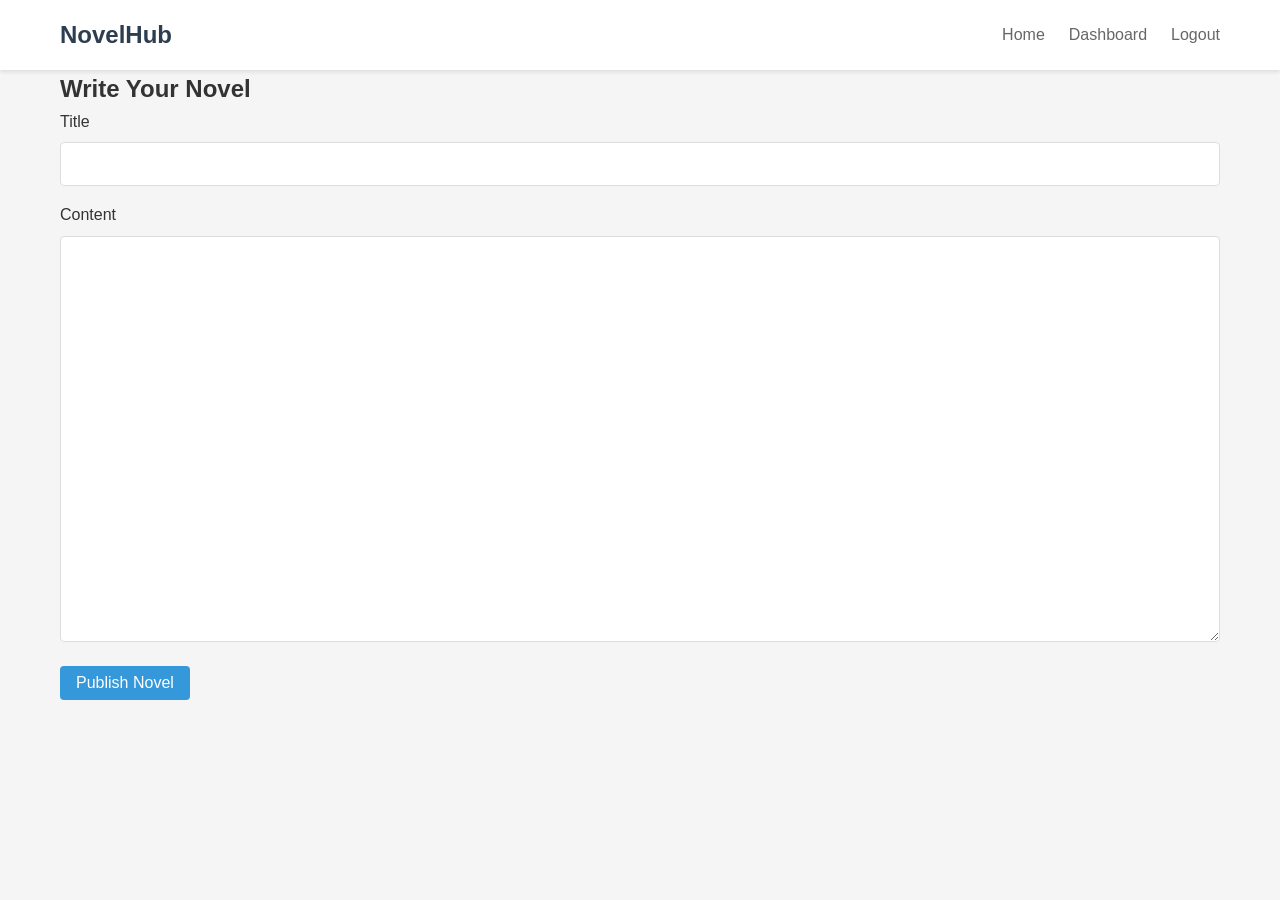
<file: index.html>
<!DOCTYPE html>
<html lang="en">
<head>
    <meta charset="UTF-8">
    <meta name="viewport" content="width=device-width, initial-scale=1.0">
    <title>Write Novel - NovelHub</title>
    <link rel="stylesheet" href="css/style.css">
</head>
<body>
    <nav class="navbar">
        <div class="container">
            <h1 class="logo">NovelHub</h1>
            <div class="nav-links">
                <a href="index.html">Home</a>
                <a href="dashboard.html">Dashboard</a>
                <a href="#" id="logoutBtn">Logout</a>
            </div>
        </div>
    </nav>

    <main class="container">
        <h2>Write Your Novel</h2>
        
        <form id="novelForm">
            <div class="form-group">
                <label for="title">Title</label>
                <input type="text" id="title" required>
            </div>
            
            <div class="form-group">
                <label for="content">Content</label>
                <textarea id="content" rows="20" required></textarea>
            </div>
            
            <button type="submit" class="btn btn-primary">Publish Novel</button>
        </form>
    </main>

    <script type="module">
        // Import Supabase
        import { createClient } from 'https://esm.sh/@supabase/supabase-js@2';
        
        // Initialize Supabase with YOUR credentials
        const supabaseUrl = 'https://ngtarhwkcigbvbjqalbk.supabase.co';
        const supabaseKey = 'eyJhbGciOiJIUzI1NiIsInR5cCI6IkpXVCJ9.eyJpc3MiOiJzdXBhYmFzZSIsInJlZiI6Im5ndGFyaHdrY2lnYnZianFhbGJrIiwicm9sZSI6ImFub24iLCJpYXQiOjE3NzI1MjAzODYsImV4cCI6MjA4ODA5NjM4Nn0.E3eDI6q24BD_DU-HP4fFJ0P_Wo0FbgsVqFx6rvZQN9E';
        const supabase = createClient(supabaseUrl, supabaseKey);
        window.supabase = supabase;
        
        console.log('Supabase initialized');

        // Load auth module
        import('./js/auth.js').then(authModule => {
            window.checkUser = authModule.checkUser;
            window.handleLogout = authModule.handleLogout;
            
            // Check if user is authenticated, redirect to login if not
            authModule.checkUser(true);
            
            // Setup logout button
            const logoutBtn = document.getElementById('logoutBtn');
            if (logoutBtn) {
                logoutBtn.addEventListener('click', (e) => {
                    e.preventDefault();
                    authModule.handleLogout();
                });
            }
        });

        // Load novels module
        import('./js/novels.js').then(novelsModule => {
            window.createNovel = novelsModule.createNovel;
            
            // Attach form submit handler
            const novelForm = document.getElementById('novelForm');
            if (novelForm) {
                novelForm.addEventListener('submit', (e) => {
                    e.preventDefault();
                    novelsModule.createNovel(e);
                });
            }
        });
    </script>
</body>
</html>
</file>
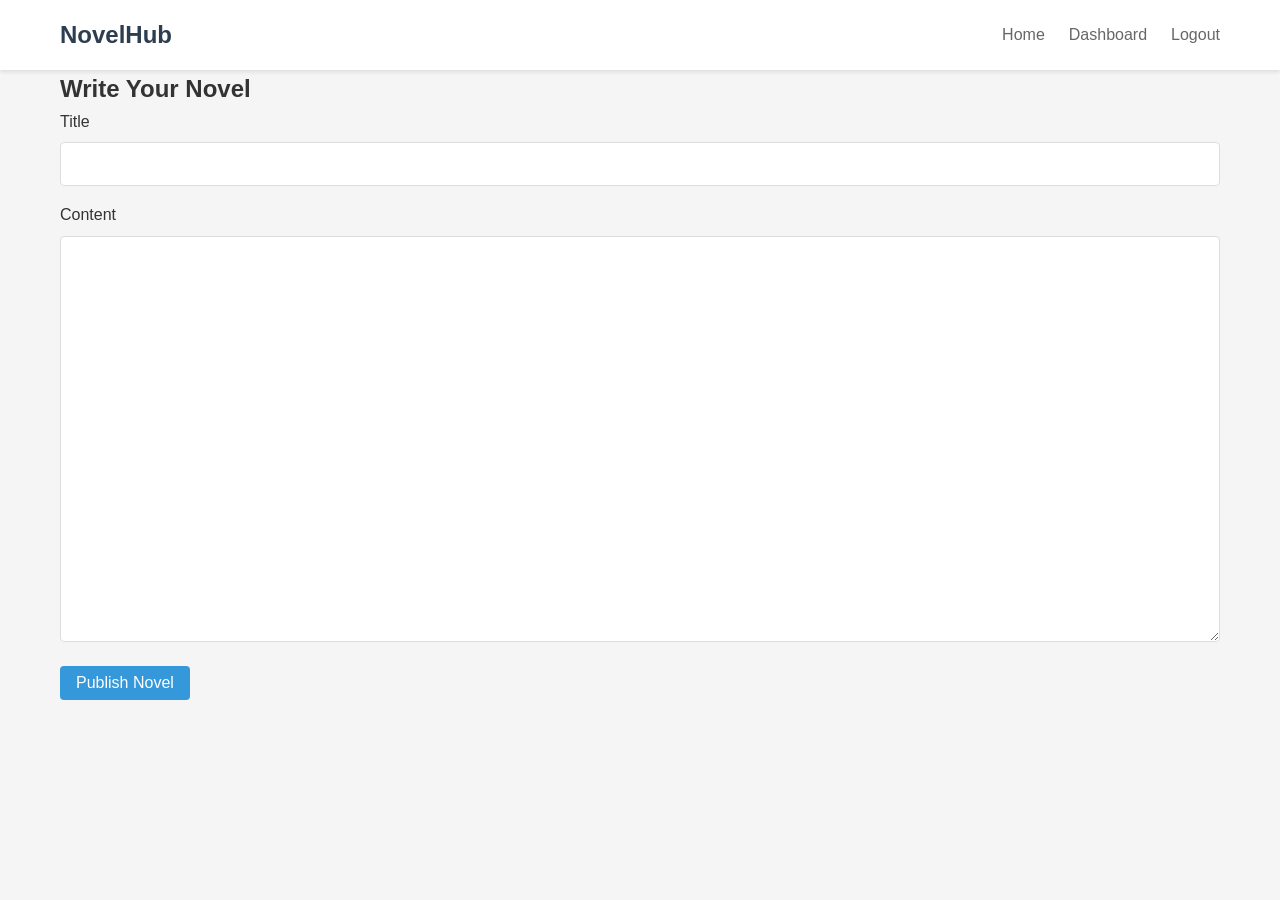
<file: create-novel.html>
<!DOCTYPE html>
<html lang="en">
<head>
    <meta charset="UTF-8">
    <meta name="viewport" content="width=device-width, initial-scale=1.0">
    <title>Write Novel - NovelHub</title>
    <link rel="stylesheet" href="css/style.css">
</head>
<body>
    <nav class="navbar">
        <div class="container">
            <h1 class="logo">NovelHub</h1>
            <div class="nav-links">
                <a href="index.html">Home</a>
                <a href="dashboard.html">Dashboard</a>
                <a href="#" id="logoutBtn">Logout</a>
            </div>
        </div>
    </nav>

    <main class="container">
        <h2>Write Your Novel</h2>
        
        <form id="novelForm">
            <div class="form-group">
                <label for="title">Title</label>
                <input type="text" id="title" required>
            </div>
            
            <div class="form-group">
                <label for="content">Content</label>
                <textarea id="content" rows="20" required></textarea>
            </div>
            
            <button type="submit" class="btn btn-primary">Publish Novel</button>
        </form>
    </main>

    <!-- Load scripts in correct order -->
    <script type="module">
        // First initialize Supabase
        import './js/supabase-init.js';
        
        // Then load auth and novel modules
        import('./js/auth.js').then(module => {
            window.checkUser = module.checkUser;
            window.handleLogout = module.handleLogout;
            
            // Check if user is logged in
            module.checkUser(true);
            
            // Setup logout button
            const logoutBtn = document.getElementById('logoutBtn');
            if (logoutBtn) {
                logoutBtn.addEventListener('click', (e) => {
                    e.preventDefault();
                    module.handleLogout();
                });
            }
        });
        
        import('./js/novels.js').then(module => {
            window.createNovel = module.createNovel;
            
            // Attach form submit handler
            const novelForm = document.getElementById('novelForm');
            if (novelForm) {
                novelForm.addEventListener('submit', (e) => {
                    e.preventDefault();
                    module.createNovel(e);
                });
            }
        });
    </script>

    <!-- At the end of each HTML file, before closing body tag -->
<script type="module">
    // First initialize Supabase
    import './js/supabase-init.js';
    
    // Then load other modules as needed
    import('./js/auth.js').then(module => {
        // Make auth functions available
        window.checkUser = module.checkUser;
        window.handleLogout = module.handleLogout;
        
        // Check user status
        module.checkUser();
    });
    
    // Load page-specific modules
    import('./js/novels.js').then(module => {
        // Make novel functions available
        window.loadNovels = module.loadNovels;
        window.loadMyNovels = module.loadMyNovels;
        window.createNovel = module.createNovel;
        window.loadNovel = module.loadNovel;
        window.incrementLikes = module.incrementLikes;
        window.deleteNovel = module.deleteNovel;
        
        // Call page-specific functions
        if (document.getElementById('novelsList')) {
            module.loadNovels();
        }
        if (document.getElementById('myNovelsList')) {
            module.loadMyNovels();
        }
    });
    
    import('./js/comments.js').then(module => {
        window.loadComments = module.loadComments;
        window.addComment = module.addComment;
    });
</script>
</body>
</html>
</file>
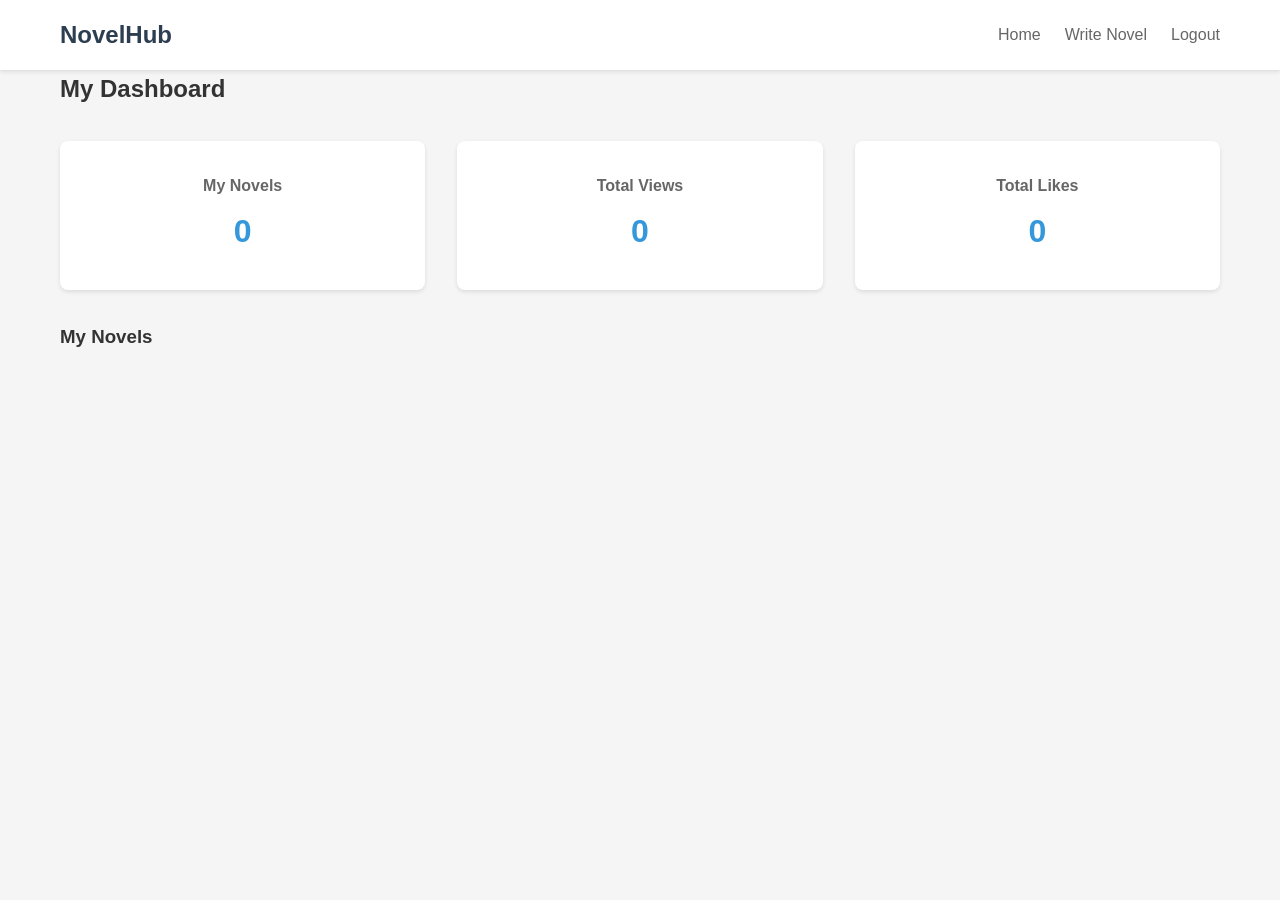
<file: dashboard.html>
<!DOCTYPE html>
<html lang="en">
<head>
    <meta charset="UTF-8">
    <meta name="viewport" content="width=device-width, initial-scale=1.0">
    <title>Dashboard - NovelHub</title>
    <link rel="stylesheet" href="css/style.css">
</head>
<body>
    <nav class="navbar">
        <div class="container">
            <h1 class="logo">NovelHub</h1>
            <div class="nav-links">
                <a href="index.html">Home</a>
                <a href="create-novel.html">Write Novel</a>
                <a href="#" id="logoutBtn">Logout</a>
            </div>
        </div>
    </nav>

    <main class="container">
        <h2>My Dashboard</h2>
        
        <div class="dashboard-stats">
            <div class="stat-card">
                <h3>My Novels</h3>
                <p id="novelCount">0</p>
            </div>
            <div class="stat-card">
                <h3>Total Views</h3>
                <p id="totalViews">0</p>
            </div>
            <div class="stat-card">
                <h3>Total Likes</h3>
                <p id="totalLikes">0</p>
            </div>
        </div>

        <section class="my-novels">
            <h3>My Novels</h3>
            <div class="grid" id="myNovelsList"></div>
        </section>
    </main>

    <script type="module">
        // First initialize Supabase
        import './js/supabase-init.js';
        
        // Then load auth module
        import('./js/auth.js').then(authModule => {
            // Make auth functions available
            window.checkUser = authModule.checkUser;
            window.handleLogout = authModule.handleLogout;
            
            // Check user status - redirect to login if not authenticated
            authModule.checkUser(true);
            
            // Setup logout button
            const logoutBtn = document.getElementById('logoutBtn');
            if (logoutBtn) {
                logoutBtn.addEventListener('click', (e) => {
                    e.preventDefault();
                    authModule.handleLogout();
                });
            }
        });
        
        // Load novels module
        import('./js/novels.js').then(novelsModule => {
            // Make novel functions available
            window.loadMyNovels = novelsModule.loadMyNovels;
            window.deleteNovel = novelsModule.deleteNovel;
            
            // Load user's novels
            if (document.getElementById('myNovelsList')) {
                novelsModule.loadMyNovels();
            }
        });
    </script>
</body>
</html>
</file>
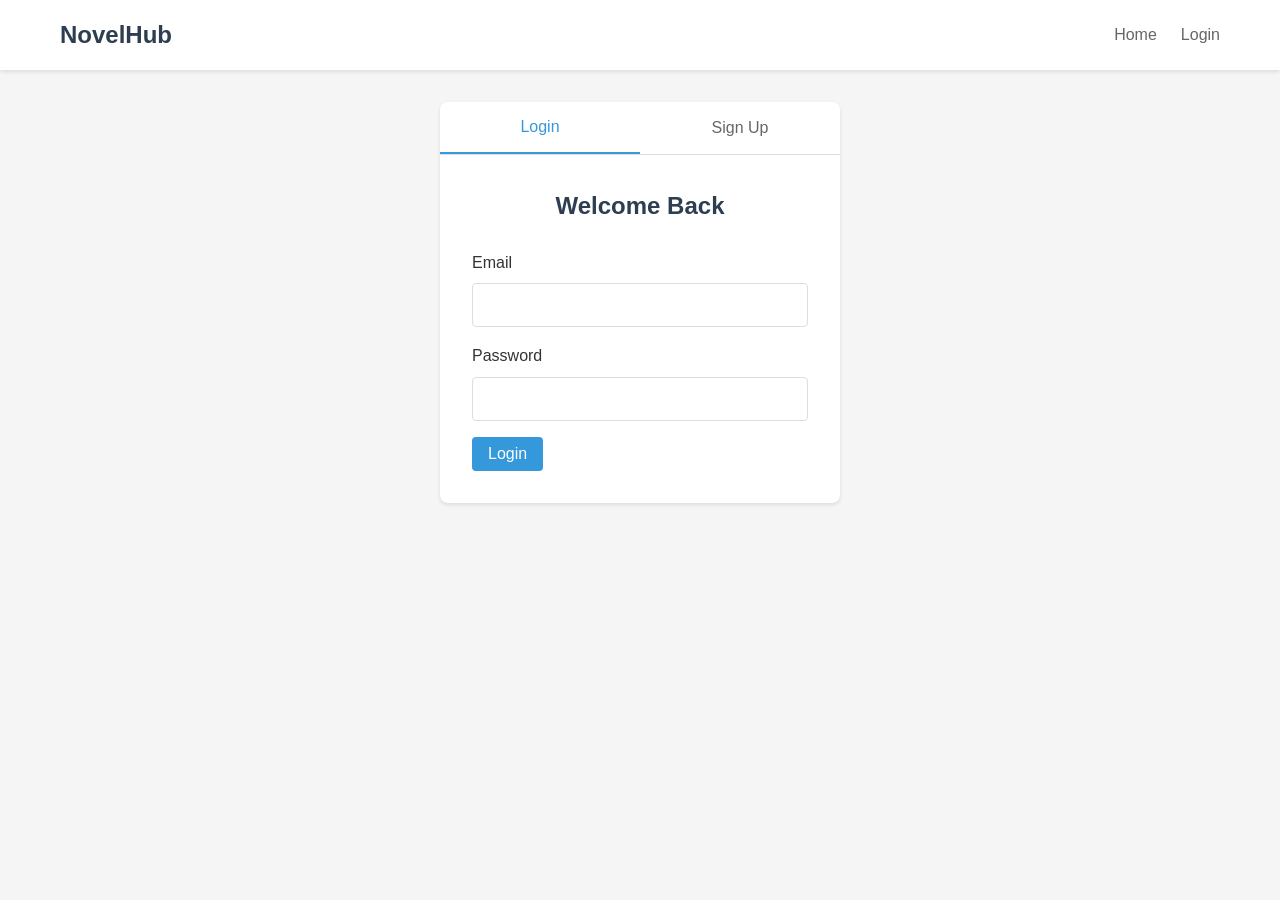
<file: login.html>
<!DOCTYPE html>
<html lang="en">
<head>
    <meta charset="UTF-8">
    <meta name="viewport" content="width=device-width, initial-scale=1.0">
    <title>Login - NovelHub</title>
    <link rel="stylesheet" href="css/style.css">
</head>
<body>
    <nav class="navbar">
        <div class="container">
            <h1 class="logo">NovelHub</h1>
            <div class="nav-links">
                <a href="index.html">Home</a>
                <a href="login.html">Login</a>
            </div>
        </div>
    </nav>

    <main class="container">
        <div class="auth-container">
            <div class="auth-tabs">
                <button class="tab-btn active" onclick="showTab('login')">Login</button>
                <button class="tab-btn" onclick="showTab('signup')">Sign Up</button>
            </div>
            
            <div id="loginForm" class="auth-form active">
                <h2>Welcome Back</h2>
                <form onsubmit="handleLogin(event)">
                    <div class="form-group">
                        <label for="loginEmail">Email</label>
                        <input type="email" id="loginEmail" required>
                    </div>
                    <div class="form-group">
                        <label for="loginPassword">Password</label>
                        <input type="password" id="loginPassword" required>
                    </div>
                    <button type="submit" class="btn btn-primary">Login</button>
                </form>
            </div>

            <div id="signupForm" class="auth-form">
                <h2>Create Account</h2>
                <form onsubmit="handleSignup(event)">
                    <div class="form-group">
                        <label for="signupUsername">Username</label>
                        <input type="text" id="signupUsername" required>
                    </div>
                    <div class="form-group">
                        <label for="signupEmail">Email</label>
                        <input type="email" id="signupEmail" required>
                    </div>
                    <div class="form-group">
                        <label for="signupPassword">Password</label>
                        <input type="password" id="signupPassword" required minlength="6">
                    </div>
                    <button type="submit" class="btn btn-primary">Sign Up</button>
                </form>
            </div>
        </div>
    </main>

    <script type="module">
        // Import Supabase first
        import { createClient } from 'https://esm.sh/@supabase/supabase-js@2';
        
        const supabaseUrl = 'https://ngtarhwkcigbvbjqalbk.supabase.co';
        const supabaseKey = 'eyJhbGciOiJIUzI1NiIsInR5cCI6IkpXVCJ9.eyJpc3MiOiJzdXBhYmFzZSIsInJlZiI6Im5ndGFyaHdrY2lnYnZianFhbGJrIiwicm9sZSI6ImFub24iLCJpYXQiOjE3NzI1MjAzODYsImV4cCI6MjA4ODA5NjM4Nn0.E3eDI6q24BD_DU-HP4fFJ0P_Wo0FbgsVqFx6rvZQN9E';
        window.supabase = createClient(supabaseUrl, supabaseKey);
        
        // Then import auth functions
        import('./js/auth.js').then(module => {
            window.handleLogin = module.handleLogin;
            window.handleSignup = module.handleSignup;
            window.showTab = module.showTab;
            window.checkUser = module.checkUser;
        });
    </script>
    <!-- At the end of each HTML file, before closing body tag -->
<script type="module">
    // First initialize Supabase
    import './js/supabase-init.js';
    
    // Then load other modules as needed
    import('./js/auth.js').then(module => {
        // Make auth functions available
        window.checkUser = module.checkUser;
        window.handleLogout = module.handleLogout;
        
        // Check user status
        module.checkUser();
    });
    
    // Load page-specific modules
    import('./js/novels.js').then(module => {
        // Make novel functions available
        window.loadNovels = module.loadNovels;
        window.loadMyNovels = module.loadMyNovels;
        window.createNovel = module.createNovel;
        window.loadNovel = module.loadNovel;
        window.incrementLikes = module.incrementLikes;
        window.deleteNovel = module.deleteNovel;
        
        // Call page-specific functions
        if (document.getElementById('novelsList')) {
            module.loadNovels();
        }
        if (document.getElementById('myNovelsList')) {
            module.loadMyNovels();
        }
    });
    
    import('./js/comments.js').then(module => {
        window.loadComments = module.loadComments;
        window.addComment = module.addComment;
    });
</script>
</body>
</html>
</file>
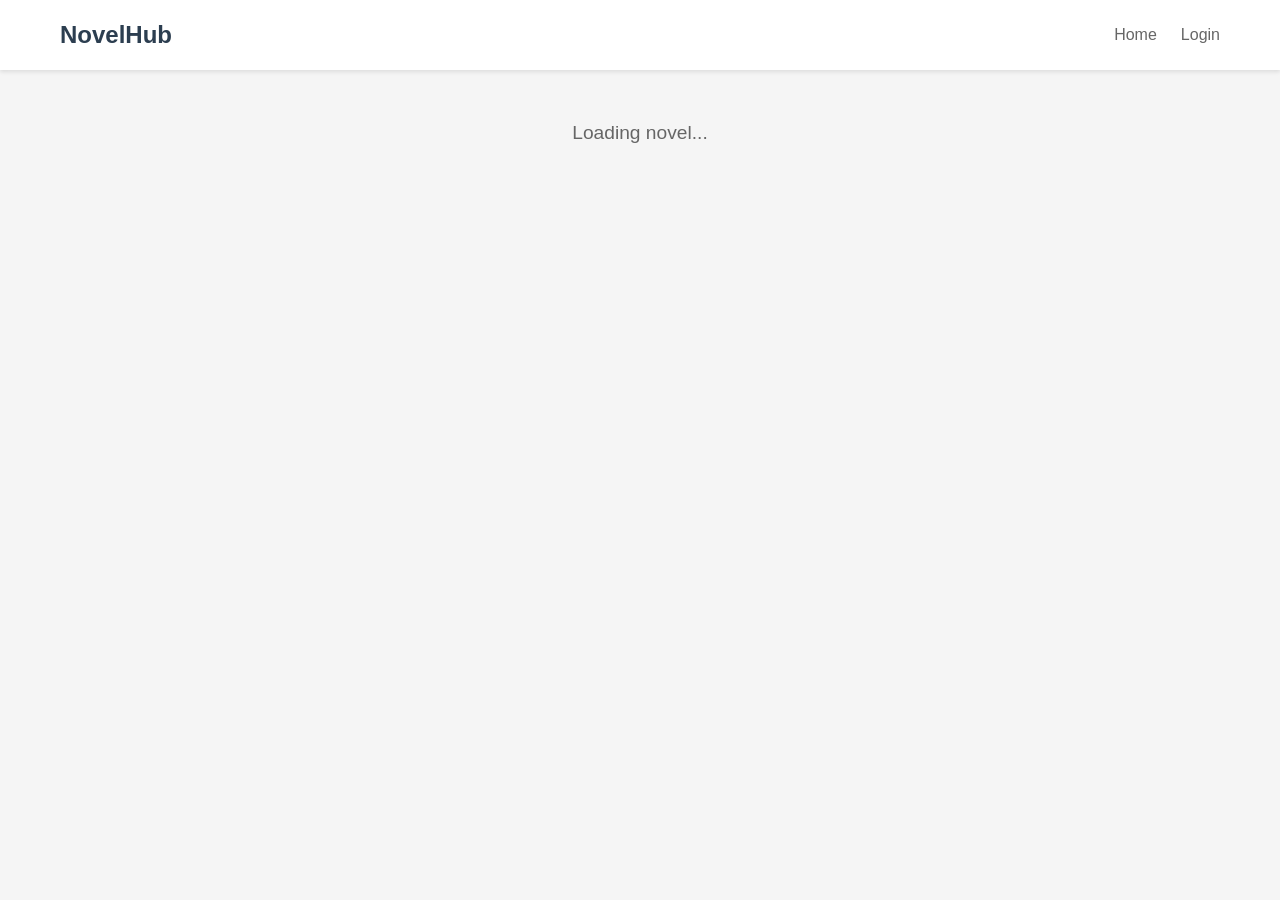
<file: novel.html>
<!DOCTYPE html>
<html lang="en">
<head>
    <meta charset="UTF-8">
    <meta name="viewport" content="width=device-width, initial-scale=1.0">
    <title>Novel - NovelHub</title>
    <link rel="stylesheet" href="css/style.css">
</head>
<body>
    <nav class="navbar">
        <div class="container">
            <h1 class="logo">NovelHub</h1>
            <div class="nav-links" id="navLinks">
                <a href="index.html">Home</a>
                <a href="login.html" id="loginLink">Login</a>
                <a href="dashboard.html" id="dashboardLink" style="display: none;">Dashboard</a>
                <a href="create-novel.html" id="createLink" style="display: none;">Write Novel</a>
                <a href="#" id="logoutLink" style="display: none;">Logout</a>
            </div>
        </div>
    </nav>

    <main class="container">
        <div id="loadingIndicator" class="loading">Loading novel...</div>
        
        <article class="novel-view" id="novelView" style="display: none;">
            <h2 id="novelTitle"></h2>
            <div class="novel-meta">
                <span>By <span id="novelAuthor"></span></span>
                <span id="novelDate"></span>
            </div>
            
            <div class="novel-stats">
                <button class="stat-btn" id="likeBtn">
                    ❤️ <span id="likeCount">0</span> Likes
                </button>
                <span class="stat">👁️ <span id="clickCount">0</span> Views</span>
                <span class="stat">💬 <span id="commentCount">0</span> Comments</span>
            </div>
            
            <div class="novel-content" id="novelContent"></div>
        </article>

        <section class="comments-section" id="commentsSection" style="display: none;">
            <h3>Comments</h3>
            
            <div id="commentForm" class="comment-form" style="display: none;">
                <textarea id="commentInput" placeholder="Write a comment..." rows="3"></textarea>
                <button class="btn btn-primary" id="postCommentBtn">Post Comment</button>
            </div>
            
            <div id="commentsList" class="comments-list">
                <p class="text-center">Loading comments...</p>
            </div>
        </section>
    </main>

    <script type="module">
        // Import Supabase
        import { createClient } from 'https://esm.sh/@supabase/supabase-js@2';
        
        // Initialize Supabase - REPLACE WITH YOUR CREDENTIALS
        const supabaseUrl = 'YOUR_SUPABASE_URL';
        const supabaseKey = 'YOUR_SUPABASE_ANON_KEY';
        const supabase = createClient(supabaseUrl, supabaseKey);
        window.supabase = supabase;

        // Get novel ID from URL
        const urlParams = new URLSearchParams(window.location.search);
        const novelId = urlParams.get('id');
        
        if (!novelId) {
            window.location.href = 'index.html';
        }

        // Import all modules
        import('./js/auth.js').then(authModule => {
            window.checkUser = authModule.checkUser;
            window.handleLogout = authModule.handleLogout;
            
            // Check user status
            authModule.checkUser();
        });

        import('./js/novels.js').then(novelsModule => {
            window.loadNovel = novelsModule.loadNovel;
            window.incrementLikes = novelsModule.incrementLikes;
            window.incrementClicks = novelsModule.incrementClicks;
            
            // Load the novel
            novelsModule.loadNovel(novelId);
            novelsModule.incrementClicks(novelId);
        });

        import('./js/comments.js').then(commentsModule => {
            window.loadComments = commentsModule.loadComments;
            window.addComment = commentsModule.addComment;
            
            // Load comments
            commentsModule.loadComments(novelId);
        });

        // Set up event listeners after imports
        setTimeout(() => {
            // Like button
            document.getElementById('likeBtn')?.addEventListener('click', () => {
                if (window.incrementLikes) {
                    window.incrementLikes(novelId);
                }
            });
            
            // Post comment button
            document.getElementById('postCommentBtn')?.addEventListener('click', () => {
                if (window.addComment) {
                    window.addComment(novelId);
                }
            });
            
            // Logout link
            document.getElementById('logoutLink')?.addEventListener('click', (e) => {
                e.preventDefault();
                if (window.handleLogout) {
                    window.handleLogout();
                }
            });

            // Comment input Enter key
            document.getElementById('commentInput')?.addEventListener('keypress', (e) => {
                if (e.key === 'Enter' && !e.shiftKey) {
                    e.preventDefault();
                    if (window.addComment) {
                        window.addComment(novelId);
                    }
                }
            });
        }, 500);
    </script>
</body>
</html>
</file>
<file: css/style.css>
* {
    margin: 0;
    padding: 0;
    box-sizing: border-box;
}

body {
    font-family: -apple-system, BlinkMacSystemFont, 'Segoe UI', Roboto, Oxygen, Ubuntu, sans-serif;
    line-height: 1.6;
    color: #333;
    background-color: #f5f5f5;
}

.container {
    max-width: 1200px;
    margin: 0 auto;
    padding: 0 20px;
}

/* Navigation */
.navbar {
    background-color: #fff;
    box-shadow: 0 2px 4px rgba(0,0,0,0.1);
    padding: 1rem 0;
    position: sticky;
    top: 0;
    z-index: 100;
}

.navbar .container {
    display: flex;
    justify-content: space-between;
    align-items: center;
}

.logo {
    color: #2c3e50;
    font-size: 1.5rem;
}

.nav-links {
    display: flex;
    gap: 1.5rem;
}

.nav-links a {
    text-decoration: none;
    color: #666;
    font-weight: 500;
    transition: color 0.3s;
}

.nav-links a:hover {
    color: #3498db;
}

/* Buttons */
.btn {
    display: inline-block;
    padding: 0.5rem 1rem;
    border: none;
    border-radius: 4px;
    cursor: pointer;
    text-decoration: none;
    font-size: 1rem;
    transition: all 0.3s;
}

.btn-primary {
    background-color: #3498db;
    color: white;
}

.btn-primary:hover {
    background-color: #2980b9;
}

/* Hero Section */
.hero {
    text-align: center;
    padding: 4rem 0;
    background: linear-gradient(135deg, #667eea 0%, #764ba2 100%);
    color: white;
    border-radius: 8px;
    margin: 2rem 0;
}

.hero h2 {
    font-size: 2.5rem;
    margin-bottom: 1rem;
}

.hero p {
    font-size: 1.2rem;
    margin-bottom: 2rem;
}

/* Grid Layout */
.grid {
    display: grid;
    grid-template-columns: repeat(auto-fill, minmax(300px, 1fr));
    gap: 2rem;
    margin: 2rem 0;
}

/* Novel Cards */
.novel-card {
    background: white;
    border-radius: 8px;
    padding: 1.5rem;
    box-shadow: 0 2px 4px rgba(0,0,0,0.1);
    transition: transform 0.3s;
}

.novel-card:hover {
    transform: translateY(-5px);
    box-shadow: 0 4px 8px rgba(0,0,0,0.2);
}

.novel-card h3 {
    margin-bottom: 0.5rem;
    color: #2c3e50;
}

.novel-card h3 a {
    text-decoration: none;
    color: inherit;
}

.novel-meta {
    color: #666;
    font-size: 0.9rem;
    margin-bottom: 1rem;
}

.novel-stats {
    display: flex;
    gap: 1rem;
    margin-top: 1rem;
    color: #666;
    font-size: 0.9rem;
}

.novel-excerpt {
    color: #666;
    margin-bottom: 1rem;
    line-height: 1.6;
}

/* Forms */
.form-group {
    margin-bottom: 1rem;
}

.form-group label {
    display: block;
    margin-bottom: 0.5rem;
    font-weight: 500;
}

.form-group input,
.form-group textarea {
    width: 100%;
    padding: 0.75rem;
    border: 1px solid #ddd;
    border-radius: 4px;
    font-size: 1rem;
}

.form-group textarea {
    resize: vertical;
    min-height: 100px;
}

/* Auth Forms */
.auth-container {
    max-width: 400px;
    margin: 2rem auto;
    background: white;
    border-radius: 8px;
    box-shadow: 0 2px 4px rgba(0,0,0,0.1);
}

.auth-tabs {
    display: flex;
    border-bottom: 1px solid #ddd;
}

.tab-btn {
    flex: 1;
    padding: 1rem;
    border: none;
    background: none;
    cursor: pointer;
    font-size: 1rem;
    color: #666;
    transition: all 0.3s;
}

.tab-btn.active {
    color: #3498db;
    border-bottom: 2px solid #3498db;
}

.auth-form {
    padding: 2rem;
    display: none;
}

.auth-form.active {
    display: block;
}

.auth-form h2 {
    text-align: center;
    margin-bottom: 1.5rem;
    color: #2c3e50;
}

/* Dashboard */
.dashboard-stats {
    display: grid;
    grid-template-columns: repeat(auto-fit, minmax(200px, 1fr));
    gap: 2rem;
    margin: 2rem 0;
}

.stat-card {
    background: white;
    padding: 2rem;
    border-radius: 8px;
    text-align: center;
    box-shadow: 0 2px 4px rgba(0,0,0,0.1);
}

.stat-card h3 {
    color: #666;
    font-size: 1rem;
    margin-bottom: 0.5rem;
}

.stat-card p {
    font-size: 2rem;
    font-weight: bold;
    color: #3498db;
}

/* Novel View */
.novel-view {
    background: white;
    padding: 2rem;
    border-radius: 8px;
    margin: 2rem 0;
    box-shadow: 0 2px 4px rgba(0,0,0,0.1);
}

.novel-view h2 {
    margin-bottom: 1rem;
    color: #2c3e50;
}

.novel-content {
    margin: 2rem 0;
    line-height: 1.8;
}

.stat-btn {
    background: none;
    border: none;
    cursor: pointer;
    font-size: 1rem;
    color: #666;
    transition: color 0.3s;
}

.stat-btn:hover {
    color: #e74c3c;
}

/* Comments Section */
.comments-section {
    background: white;
    padding: 2rem;
    border-radius: 8px;
    margin: 2rem 0;
    box-shadow: 0 2px 4px rgba(0,0,0,0.1);
}

.comment-form {
    margin: 1rem 0;
}

.comment-form textarea {
    width: 100%;
    padding: 0.75rem;
    border: 1px solid #ddd;
    border-radius: 4px;
    margin-bottom: 1rem;
    resize: vertical;
}

.comment {
    border-bottom: 1px solid #ddd;
    padding: 1rem 0;
}

.comment:last-child {
    border-bottom: none;
}

.comment-header {
    display: flex;
    justify-content: space-between;
    margin-bottom: 0.5rem;
    font-size: 0.9rem;
}

.comment-author {
    font-weight: bold;
    color: #2c3e50;
}

.comment-date {
    color: #666;
}

.comment-content {
    color: #333;
    line-height: 1.6;
}

/* Utilities */
.text-center {
    text-align: center;
}

.mt-4 {
    margin-top: 2rem;
}

.mb-4 {
    margin-bottom: 2rem;
}

/* Responsive */
@media (max-width: 768px) {
    .grid {
        grid-template-columns: 1fr;
    }
    
    .hero h2 {
        font-size: 2rem;
    }
    
    .navbar .container {
        flex-direction: column;
        gap: 1rem;
    }
    
    .dashboard-stats {
        grid-template-columns: 1fr;
    }
}

/* Novel View Improvements */
.novel-view {
    background: white;
    padding: 3rem;
    border-radius: 12px;
    margin: 2rem 0;
    box-shadow: 0 4px 12px rgba(0,0,0,0.1);
}

.novel-view h2 {
    font-size: 2.5rem;
    margin-bottom: 1rem;
    color: #2c3e50;
    line-height: 1.2;
}

.novel-meta {
    display: flex;
    gap: 2rem;
    color: #666;
    font-size: 1rem;
    margin-bottom: 1.5rem;
    padding-bottom: 1rem;
    border-bottom: 1px solid #eee;
}

.novel-stats {
    display: flex;
    gap: 2rem;
    margin-bottom: 2rem;
    padding: 1rem;
    background: #f8f9fa;
    border-radius: 8px;
    font-size: 1.1rem;
}

.stat-btn {
    background: none;
    border: none;
    cursor: pointer;
    font-size: 1.1rem;
    color: #666;
    transition: all 0.3s;
    padding: 0.5rem 1rem;
    border-radius: 20px;
}

.stat-btn:hover {
    background-color: #fee;
    color: #e74c3c;
    transform: scale(1.05);
}

.stat {
    display: inline-flex;
    align-items: center;
    gap: 0.3rem;
    padding: 0.5rem 1rem;
    background: white;
    border-radius: 20px;
}

.novel-content {
    margin: 2rem 0;
    line-height: 1.8;
    font-size: 1.1rem;
    color: #333;
}

.novel-content p {
    margin-bottom: 1.5rem;
    text-align: justify;
}

.novel-content p:first-child::first-letter {
    font-size: 3rem;
    font-weight: bold;
    float: left;
    padding-right: 0.5rem;
    color: #3498db;
    line-height: 1;
}

/* Comments Section Improvements */
.comments-section {
    background: white;
    padding: 2rem;
    border-radius: 12px;
    margin: 2rem 0 4rem;
    box-shadow: 0 4px 12px rgba(0,0,0,0.1);
}

.comments-section h3 {
    font-size: 1.5rem;
    margin-bottom: 1.5rem;
    color: #2c3e50;
    border-bottom: 2px solid #3498db;
    padding-bottom: 0.5rem;
    display: inline-block;
}

.comment-form {
    margin: 1.5rem 0;
    background: #f8f9fa;
    padding: 1.5rem;
    border-radius: 8px;
}

.comment-form textarea {
    width: 100%;
    padding: 1rem;
    border: 2px solid #e1e8ed;
    border-radius: 8px;
    margin-bottom: 1rem;
    resize: vertical;
    font-size: 1rem;
    transition: border-color 0.3s;
}

.comment-form textarea:focus {
    outline: none;
    border-color: #3498db;
}

.comments-list {
    margin-top: 1.5rem;
}

.comment {
    border-bottom: 1px solid #e1e8ed;
    padding: 1.5rem 0;
    transition: background-color 0.3s;
}

.comment:hover {
    background-color: #f8f9fa;
    padding-left: 1rem;
    padding-right: 1rem;
    border-radius: 8px;
}

.comment:last-child {
    border-bottom: none;
}

.comment-header {
    display: flex;
    justify-content: space-between;
    margin-bottom: 0.75rem;
    font-size: 0.95rem;
}

.comment-author {
    font-weight: bold;
    color: #2c3e50;
    font-size: 1rem;
}

.comment-date {
    color: #999;
    font-size: 0.9rem;
}

.comment-content {
    color: #333;
    line-height: 1.7;
    font-size: 1rem;
}

/* Responsive Design */
@media (max-width: 768px) {
    .novel-view {
        padding: 1.5rem;
    }
    
    .novel-view h2 {
        font-size: 1.8rem;
    }
    
    .novel-meta {
        flex-direction: column;
        gap: 0.5rem;
    }
    
    .novel-stats {
        flex-wrap: wrap;
        gap: 1rem;
    }
    
    .novel-content {
        font-size: 1rem;
    }
    
    .novel-content p:first-child::first-letter {
        font-size: 2.5rem;
    }
}
/* Ensure novel content is visible */
.novel-content {
    margin: 2rem 0;
    line-height: 1.8;
    font-size: 1.1rem;
    color: #333;
    min-height: 200px;
}

.novel-content p {
    margin-bottom: 1.5rem;
    text-align: justify;
}

.novel-content p:first-child::first-letter {
    font-size: 3rem;
    font-weight: bold;
    float: left;
    padding-right: 0.5rem;
    color: #3498db;
    line-height: 1;
}

/* Loading indicator */
.loading {
    text-align: center;
    padding: 3rem;
    font-size: 1.2rem;
    color: #666;
}

/* Error message */
.error-message {
    text-align: center;
    padding: 3rem;
    color: #e74c3c;
}

.error-message a {
    color: #3498db;
    text-decoration: none;
}

.error-message a:hover {
    text-decoration: underline;
}
</file>
